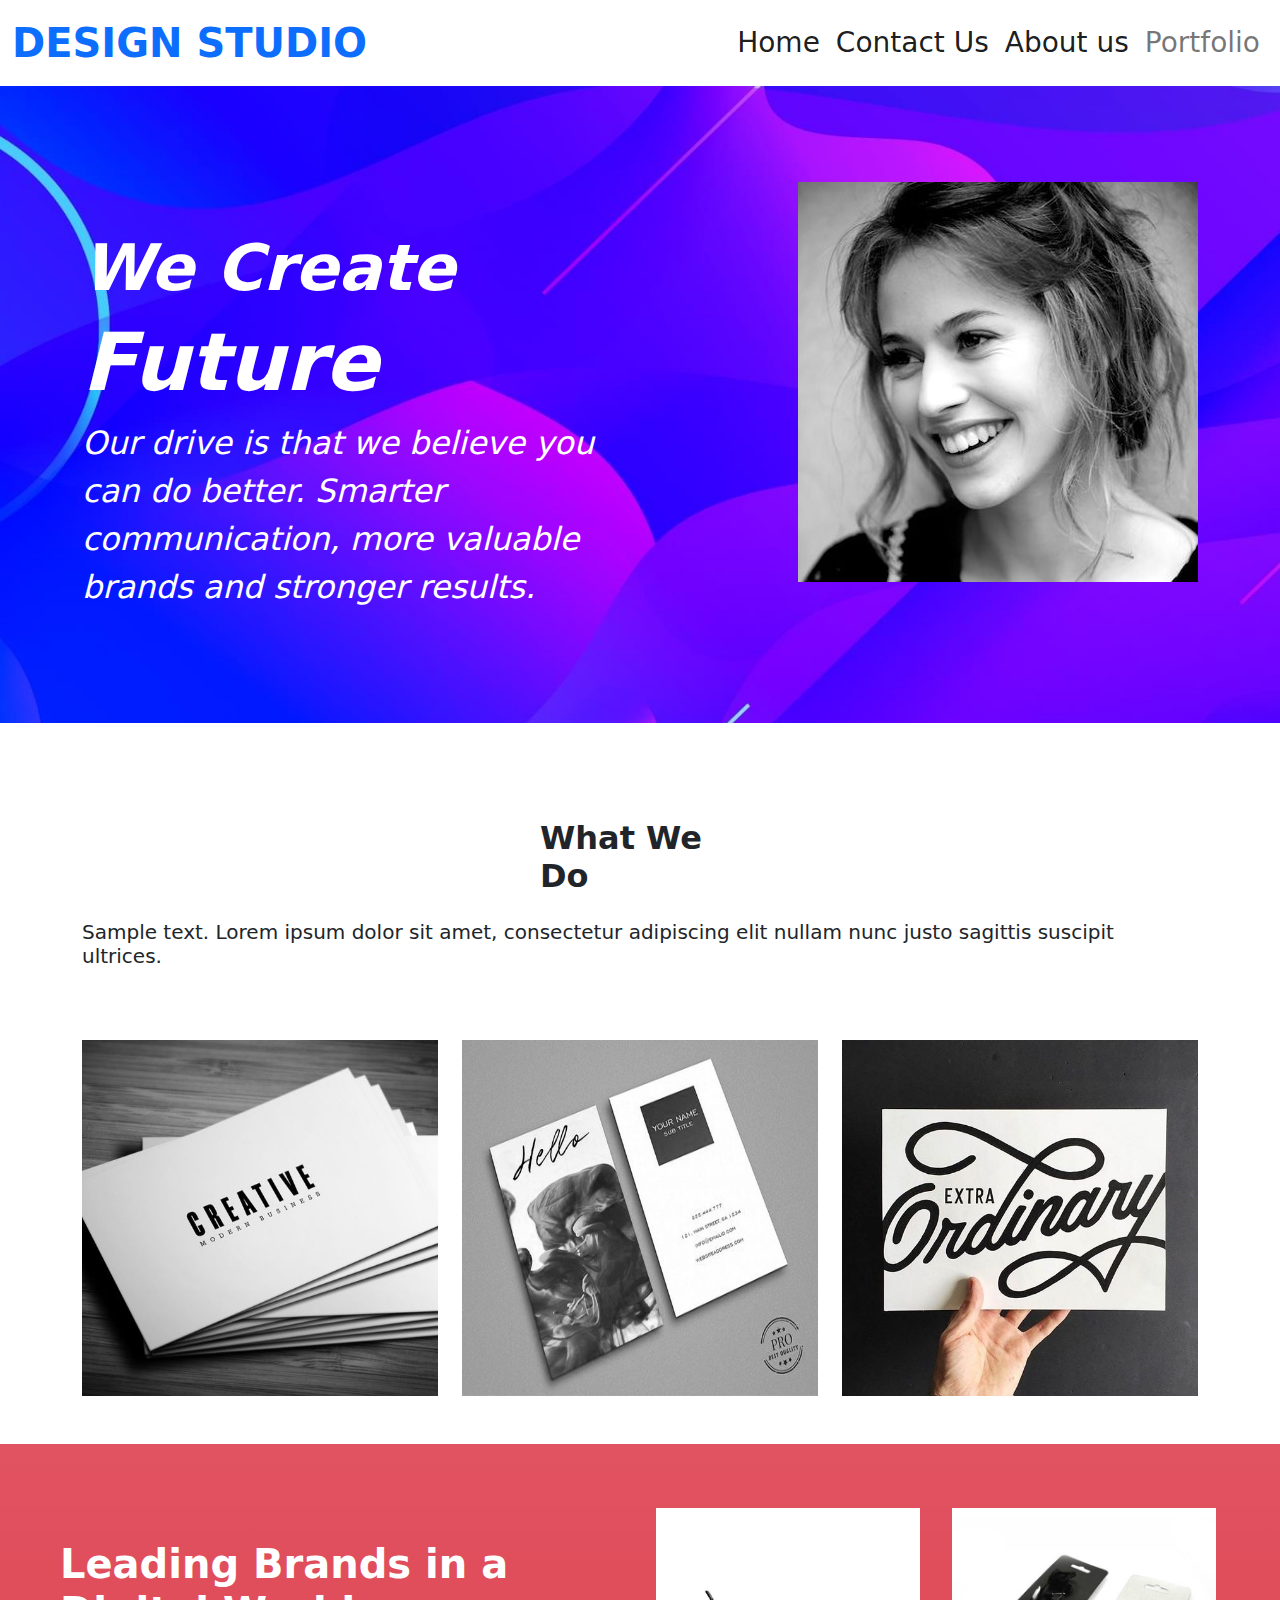
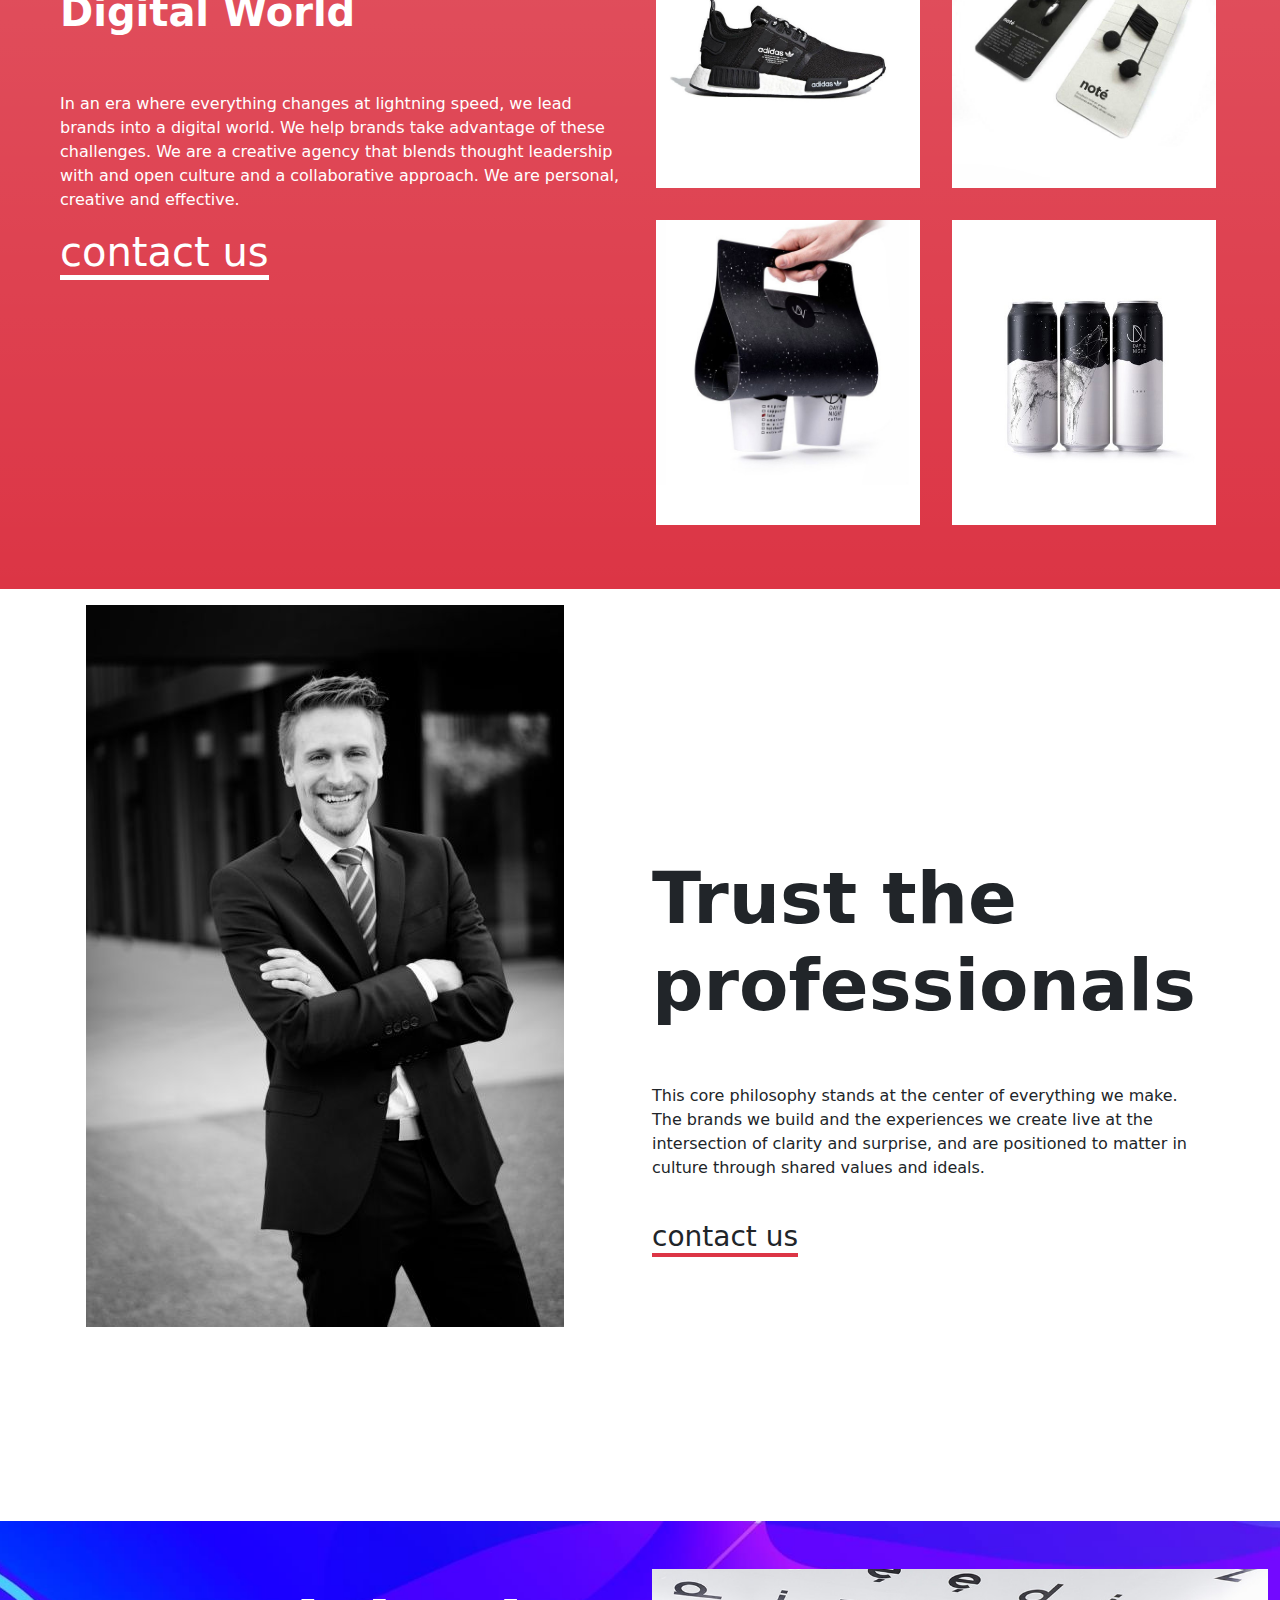
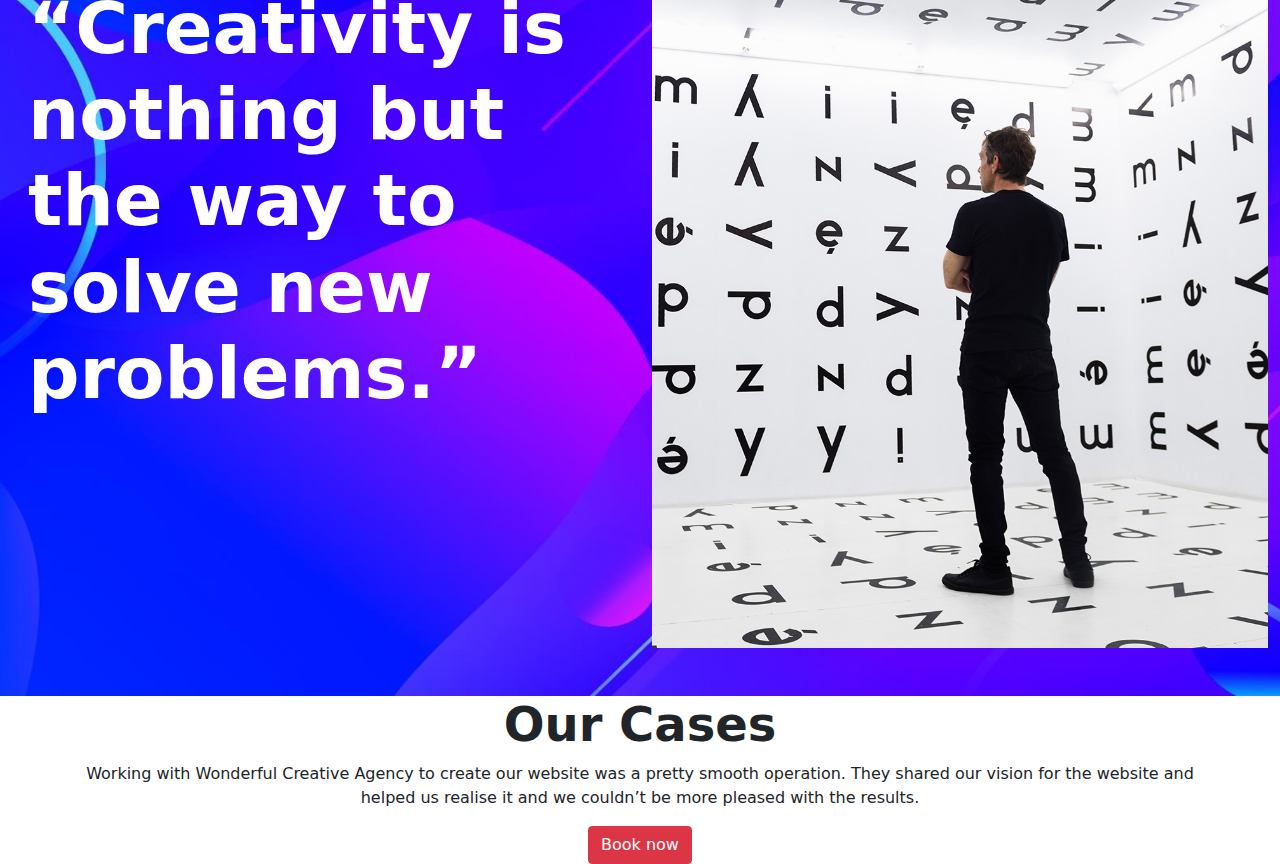
<file: index.html>
<!DOCTYPE html>
<html lang="en">

<head>
  <meta charset="UTF-8">
  <meta http-equiv="X-UA-Compatible" content="IE=edge">
  <meta name="viewport" content="width=device-width, initial-scale=1.0">
  <title>introduction to Bootstrap </title>
  <link rel="stylesheet" href="./css/bootstrap.min.css">
  <link rel="stylesheet" href="./css/style.css">

</head>

<body>

  <nav class="navbar navbar-expand-lg navbar-light bg-transparent">
    <div class="container-fluid">
      <a class="navbar-brand text-primary fs-1 fw-bold inherit" href="#">DESIGN STUDIO</a>
      <button class="navbar-toggler" type="button" data-bs-toggle="collapse" data-bs-target="#navbarSupportedContent"
        aria-controls="navbarSupportedContent" aria-expanded="false" aria-label="Toggle navigation">
        <span class="navbar-toggler-icon"></span>
      </button>
      <div class="collapse navbar-collapse" id="navbarSupportedContent">
        <ul class="navbar-nav ms-auto mb-2 mb-lg-0 fs-3">
          <li class="nav-item">
            <a class="nav-link active " aria-current="page" href="index.html">Home</a>
          </li>
          <li class="nav-item">
            <a class="nav-link active" aria-current="page" href="contact-us.html">Contact Us</a>
          </li>
          <li class="nav-item">
            <a class="nav-link active" href="about-us.html">About us</a>
          </li>
          <li class="nav-item">
            <a class="nav-link" href="portfolio.html">Portfolio</a>
          </li>
        </ul>
      </div>
    </div>
  </nav>
  <section class="first-bg py-5">
    <div class="container py-5">
      <div class="row text-white clearfix">
        <div class="pt-5 col-md-6 col-lg-6 fst-italic">
          <h3 class=" fw-bold display-3"> We Create</h3>
          <h1 class="fw-bolder display-1">Future</h1>
          <p class="pt-6 fs-2">Our drive is that we believe you can do better. Smarter communication, more valuable
            brands and
            stronger results.</p>
        </div>
        <div class="canvas col-md-6">
          <img src="./images/smiling lady.jpg" class="image-fluid float-end" alt="smiling-lady">
        </div>
      </div>
    </div>

  </section>

  <section class="container">
    <div class="second-bg text-centre ">
      <div class="py-5">
        <div class="mx-auto" style="width: 200px;">
          <h2 class="text-dark fw-bold pt-5 ">What We Do</h2>
        </div>
        <h5 class="pb-5 pt-3">Sample text. Lorem ipsum dolor sit amet, consectetur adipiscing elit nullam nunc justo
          sagittis suscipit ultrices.</h5>
        <div class="row pt-3 h-100">
          <div class="col-sm-12 col-md-4 col-lg-4">
            <img src="./images/creative.jpg" alt="creative" class="img-fluid h-100">
          </div>
          <div class="col-sm-12 col-md-4 col-lg-4">
            <img src="./images/pro.jpg" alt="creative" class="img-fluid h-100">
          </div>
          <div class=" col-sm-12 col-md-4 col-lg-4">
            <img src="./images/extra.jpg" alt="creative" class="img-fluid h-100">
          </div>

        </div>
      </div>
    </div>
  </section>

  <section class="bg-danger bg-gradient p-5">
    <div class="leading-page container-fluid">
      <div class="row">
        <div class="col-sm-12 col-md-6 col-lg-6 text-white py-5">
          <h1 class="fw-bold">Leading Brands in a <br> Digital World</h1>
          <p class="pt-5">In an era where everything changes at lightning speed, we lead brands into a digital world. We
            help brands take advantage of these challenges. We are a creative agency that blends thought leadership with
            and open culture and a collaborative approach. We are personal, creative and effective. </p>
          <div>
            <h1 class=" text-white border-bottom border-5 border-white pt-5 d-inline">contact us</h1>
          </div>
        </div>
        <div class="col-sm-12 col-md-6 col-lg-6 h-100">
          <div class="row canvas">
            <div class="col-sm-12 col-md-6 col-lg-6 p-3">
              <img src="./images/canvas.jpg" alt="canvas" class="w-100 h-100">
            </div>
            <div class="col-sm-12 col-md-6 col-lg-6 p-3">
              <img src="./images/earpiece.jpg" alt="canvas" class="w-100 h-100">
            </div>

            <div class=" col-sm-12 col-md-6 col-lg-6 p-3">
              <img src="./images/bag.jpg" alt="canvas" class="w-100 h-100">
            </div>
            <div class="col-sm-12 col-md-6 col-lg-6 p-3">
              <img src="./images/drink.jpg" alt="canvas" class="w-100 h-100">
            </div>
          </div>
        </div>
      </div>
    </div>
  </section>
  <section class="container bg-white p-3">
    <div class="row">

      <div class="col-sm-12 col-md-6 col-lg-6">
        <div class="man vh-100  p-5"></div>
      </div>
      <div class="col-sm-12 col-md-6 col-lg-6 d-flex align-items-center">
        <div>
          <h1 class="fw-bold display-2 pb-4">Trust the <br> professionals</h1>
          <p class="py-4">This core philosophy stands at the center of everything we make. The brands we build and the
            experiences we
            create live at the intersection of clarity and surprise, and are positioned to matter in culture through
            shared values and ideals. </p>
          <h3 class=" border-bottom border-4 border-danger d-inline">contact us</h3>
        </div>
      </div>
    </div>

  </section>
  <section class="first-bg container-fluid py-5">
    <div class="row">
      <div class="col-sm-12 col-md-6 col-lg-6">
        <div>
          <h1 class="text-white fw-bold p-3 display-2">“Creativity is nothing but the way to solve new problems.”</h1>
        </div>
      </div>
      <div class="col-sm-12 col-md-6 col-lg-6">
        <img src="./images/man-alphabet.jpg" alt="alphabet" class="h-100 w-100">

      </div>
    </div>
  </section>
  <section class=" container text-center">
    <h1 class="fw-bold display-5 text-dark">Our Cases</h1>
    <p>Working with Wonderful Creative Agency to create our website was a pretty smooth operation. They shared our
      vision for the website and helped us realise it and we couldn’t be more pleased with the results.</p>
    <button class="btn btn-danger btn-radius">Book now</button>
  </section>

  <script src="./script/bootstrap.min.js"></script>
</body>

</html>
</file>
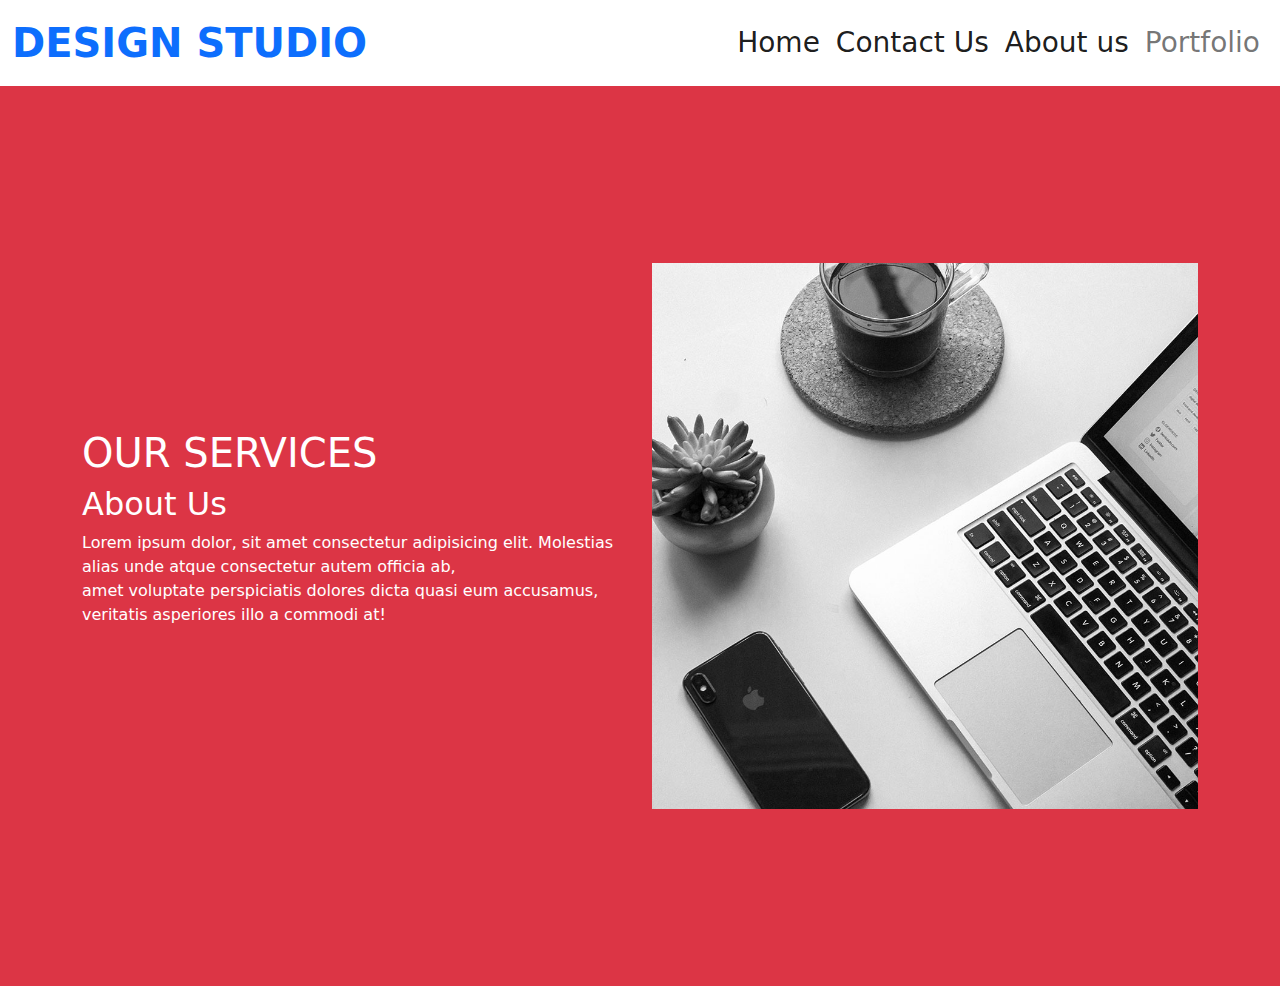
<file: about-us.html>
<!DOCTYPE html>
<html lang="en">
<head>
    <meta charset="UTF-8">
    <meta http-equiv="X-UA-Compatible" content="IE=edge">
    <meta name="viewport" content="width=device-width, initial-scale=1.0">
    <title>Document</title>
    <link rel="stylesheet" href="css/bootstrap.min.css">
    <link rel="stylesheet" href="css/style.css">

</head>
<body>
    <nav class="navbar navbar-expand-lg navbar-light bg-transparent">
        <div class="container-fluid">
          <a class="navbar-brand text-primary fs-1 fw-bold inherit" href="#">DESIGN STUDIO</a>
          <button class="navbar-toggler" type="button" data-bs-toggle="collapse" data-bs-target="#navbarSupportedContent"
            aria-controls="navbarSupportedContent" aria-expanded="false" aria-label="Toggle navigation">
            <span class="navbar-toggler-icon"></span>
          </button>
          <div class="collapse navbar-collapse" id="navbarSupportedContent">
            <ul class="navbar-nav ms-auto mb-2 mb-lg-0 fs-3">
              <li class="nav-item">
                <a class="nav-link active " aria-current="page" href="index.html">Home</a>
              </li>
              <li class="nav-item">
                <a class="nav-link active" aria-current="page" href="contact-us.html">Contact Us</a>
              </li>
              <li class="nav-item">
                <a class="nav-link active" href="about-us.html">About us</a>
              </li>
              <li class="nav-item">
                <a class="nav-link" href="portfolio.html">Portfolio</a>
              </li>
            </ul>
          </div>
        </div>
      </nav>

  <section class=" bg-danger text-white vh-100 d-flex align-items-center">
      <div class="container py-5">
      <div class="row align-items-center">
          <div class="col-sm-12 col-md-6 col-lg-6">
            <h1 class="text-white">OUR SERVICES</h1>
            <h2>About Us</h2>
            <p>Lorem ipsum dolor, sit amet consectetur adipisicing elit. Molestias alias unde atque consectetur autem officia ab, <br> amet voluptate perspiciatis dolores dicta quasi eum accusamus, veritatis asperiores illo a commodi at!</p>
          </div>
          <div class="col-sm-12 col-md-6 col-lg-6">
          <img src="./images/laptop.jpeg" alt=" laptop" class="img-fluid ">
        </div>
      </div>
    </div>
    </section> 

<script src="./script/bootstrap.min.js"></script>
  
</body>
</html>
</file>
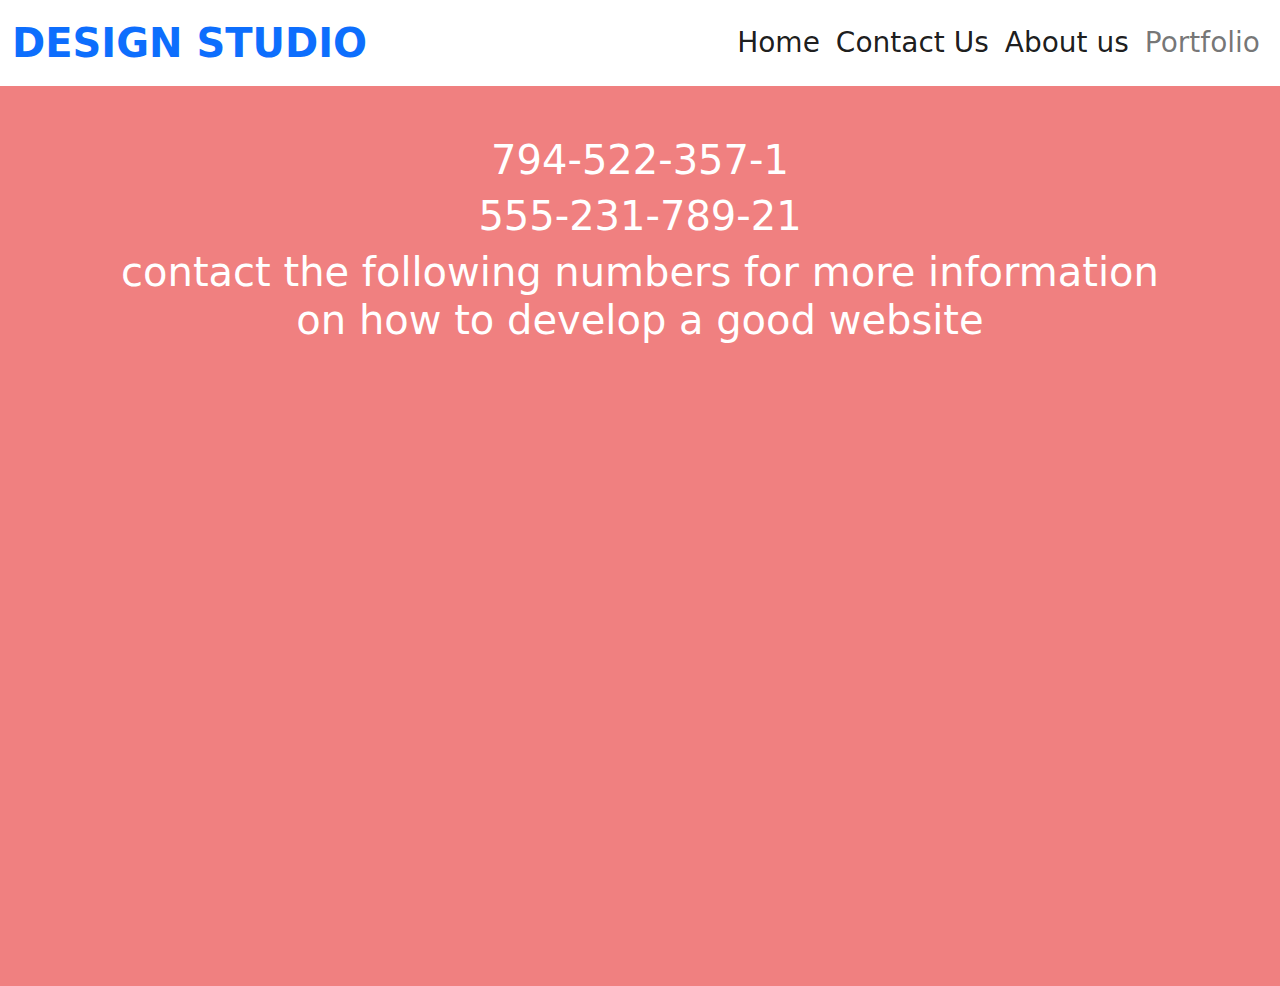
<file: contact-us.html>
<!DOCTYPE html>
<html lang="en">

<head>
  <meta charset="UTF-8">
  <meta http-equiv="X-UA-Compatible" content="IE=edge">
  <meta name="viewport" content="width=d, initial-scale=1.0">
  <title>Document</title>
  <link rel="stylesheet" href="css/bootstrap.min.css">
  <link rel="stylesheet" href="css/style.css">

</head>

<body>

  <nav class="navbar navbar-expand-lg navbar-light bg-transparent">
    <div class="container-fluid">
      <a class="navbar-brand text-primary fs-1 fw-bold inherit" href="#">DESIGN STUDIO</a>
      <!-- <button class="navbar-toggler" type="button" data-bs-toggle="collapse" data-bs-target="#navbarSupportedContent"
        aria-controls="navbarSupportedContent" aria-expanded="false" aria-label="Toggle navigation">
        <span class="navbar-toggler-icon"></span>
      </button> -->
      <button class="navbar-toggler" type="button" data-bs-toggle="collapse" data-bs-target="#navbarSupportedContent"
      aria-controls="navbarSupportedContent" aria-expanded="false" aria-label="Toggle navigation">
      <span class="navbar-toggler-icon"></span>
    </button>
      <div class="collapse navbar-collapse" id="navbarSupportedContent">
        <ul class="navbar-nav ms-auto mb-2 mb-lg-0 fs-3">
          <li class="nav-item">
            <a class="nav-link active " aria-current="page" href="index.html">Home</a>
          </li>
          <li class="nav-item">
            <a class="nav-link active" aria-current="page" href="contact-us.html">Contact Us</a>
          </li>
          <li class="nav-item">
            <a class="nav-link active" href="about-us.html">About us</a>
          </li>
          <li class="nav-item">
            <a class="nav-link" href="portfolio.html">Portfolio</a>
          </li>
        </ul>
      </div>
    </div>
  </nav>

  <section class="contact">
    <div class="contact-text">
      <h1>794-522-357-1</h1>
      <h1>555-231-789-21</h1>
      <h1>contact the following numbers for more information <br> on how to develop a good website</h1>
    </div>
  </section>
  <script src="./script/bootstrap.min.js"></script>
</body>

</html>
</file>
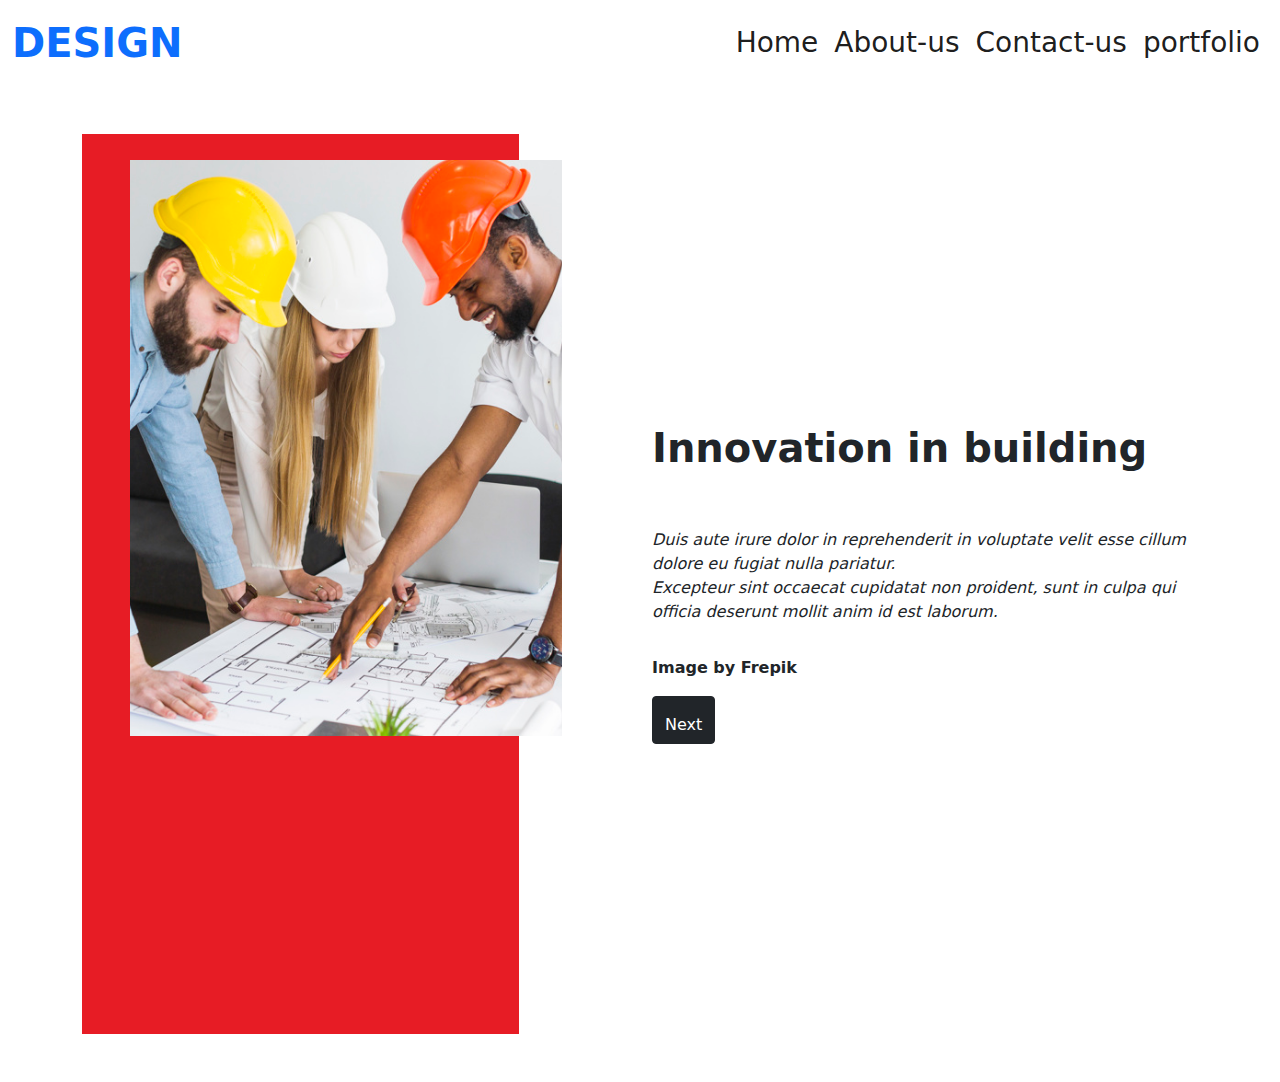
<file: portfolio.html>
<!DOCTYPE html>
<html lang="en">

<head>
  <meta charset="UTF-8">
  <meta http-equiv="X-UA-Compatible" content="IE=edge">
  <meta name="viewport" content="width=device-width, initial-scale=1.0">
  <title>Document</title>
  <link rel="stylesheet" href="css/bootstrap.min.css">
  <link rel="stylesheet" href="css/style.css">

</head>

<body>

  <nav class="navbar navbar-expand-lg navbar-light bg-transparent">
    <div class="container-fluid">
      <a class="navbar-brand text-primary fs-1 fw-bold inherit font-family-arial" href="#">DESIGN</a>
      <button class="navbar-toggler" type="button" data-bs-toggle="collapse" data-bs-target="#navbarSupportedContent"
        aria-controls="navbarSupportedContent" aria-expanded="false" aria-label="Toggle navigation">
        <span class="navbar-toggler-icon"></span>
      </button>
      <div class="collapse navbar-collapse text-decoration-none" id="navbarSupportedContent">
        <ul class="navbar-nav ms-auto mb-2 mb-lg-0 fs-3 ">
          <li class="nav-item">
            <a class="nav-link active " aria-current="page" href="index.html"> Home</a>
          </li>
          <li class="nav-item">
            <a class="nav-link active" aria-current="page" href="about-us.html">About-us</a>
          </li>
          <li class="nav-item">
            <a class="nav-link active" href="contact-us.html">Contact-us</a>
            <li class="nav-item">
              <a class="nav-link active" href="portfolio.html">portfolio</a>
          </li>
        </ul>
      </div>
    </div>
  </nav>
  
  <section class="container py-5">
    <div class="row align-items-center">
      <div class="col-sm-12 col-md-6 col-lg-6">
        <div class="f-image ">
          <img src="./images/group-architect-discussing-layout-plan-blueprint-office_23-2147842995 (1).jpg" alt=""
            class="contain-image ps-5">
        </div>
      </div>
      <div class=" col-sm-12 col-md-6 col-lg-6">
        <h1 class="fs-1 fw-bold text-dark display-5">Innovation in building</h1>
        <p class="pt-5 fst-italic">Duis aute irure dolor in reprehenderit in voluptate velit esse cillum dolore eu
          fugiat nulla pariatur.<br> Excepteur sint occaecat cupidatat non proident, sunt in culpa qui officia deserunt
          mollit anim id est laborum.
        </p>
        <p class="pt-3 fw-bold">Image by Frepik</p>
        <button class="btn btn-dark pt-3">Next</button>
      </div>
    </div>

  </section>
  <script src="script/bootstrap.min.js"></script>
</body>

</html>
</file>
<file: css/style.css>
*,html,body {
    /* margin: 0; */
    /* padding: 0; */
    box-sizing: border-box;
}

.first-bg {
    background-image: url(../images/firstbackground.jpg);
    background-position: 50% 0%;
    background-repeat: no-repeat;
    background-size: cover;
}

.second-bg {
    /* background-image: url(../images/second-bg.png); */
    background-position: 50% 0%;
    background-repeat: no-repeat;
    background-size: cover;

} 
.f-image {
    /* background-position: 50% 0%; */
    background-color: #e71c25;
    color: white;
    text-align: left;
}


.man {
    background-image: url(../images/man.jpg);
    background-repeat: no-repeat;
}

.contact {
    height: 100vh;
}
.contact-text {
    height: 100%;
    width: 100%;
    background-color: lightcoral;
    color: white;
    background-size: cover;
    text-align: center;
    padding: 50px;
    font-size: 25px;
    font-weight: 700;

}


.row-100 {
    padding: 5rem;
    display: flex;
    flex-direction: row;
    
}
.row-100 p {
    font-size: 1.2rem;
    color: white;
    margin: 1rem;
}
.contain-image {
    width: 100%;
}
 
@media screen and (max-width: 375px) {
    .portfolio .row-100 {
        display: flex;
        flex-direction: column;  
        margin: 0 auto !important;
        /* background-position: 50% 50% !important; */
        
    }

    html {
        font-size: 15px;
    
    }

    .row-100 p {
        flex-direction: column;
    }
}

@media screen and (min-width: 1034px) {
    .contain-image {
        top: 26px;
        height: 36rem;
        width: 30rem;
        object-fit: cover;
        object-position: top;
        position: absolute;
    }
    


    .f-image {
         position: relative;
        height: 100vh;
        width: 80%;
    }

}
</file>
